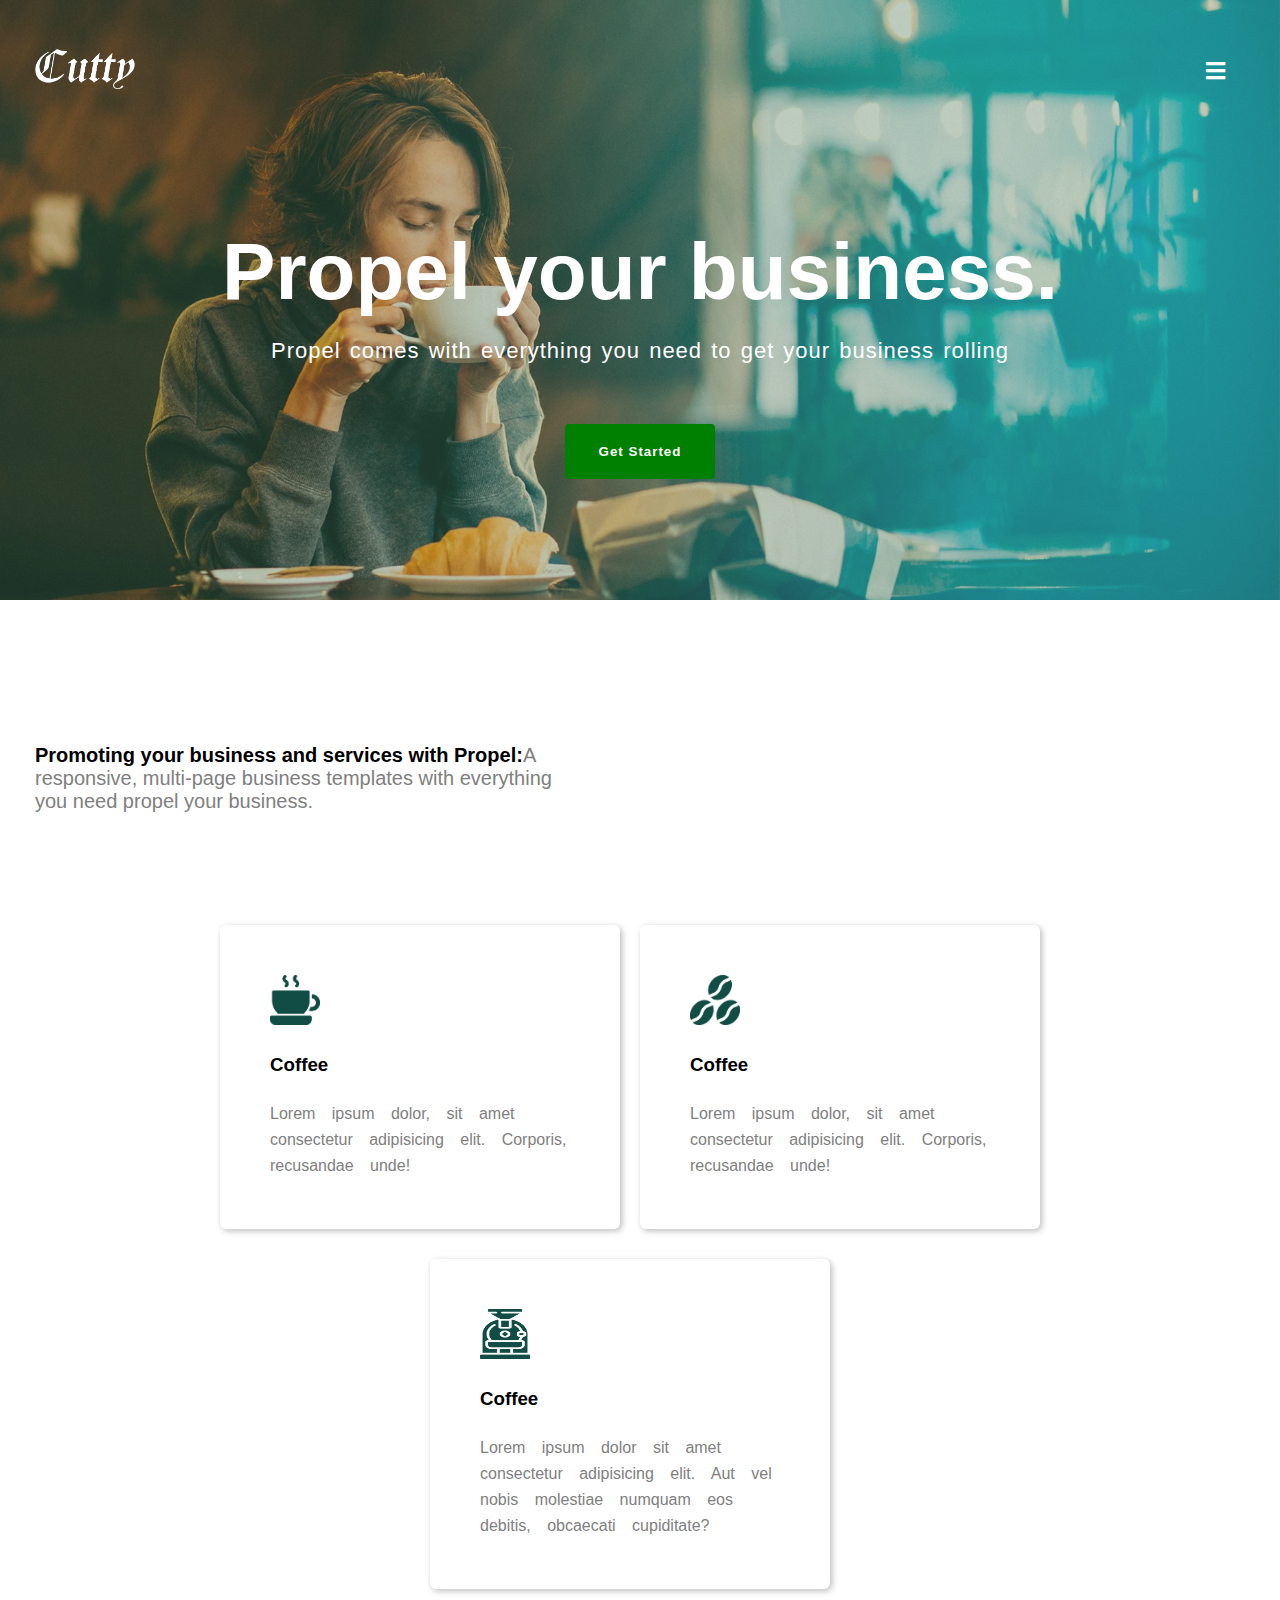
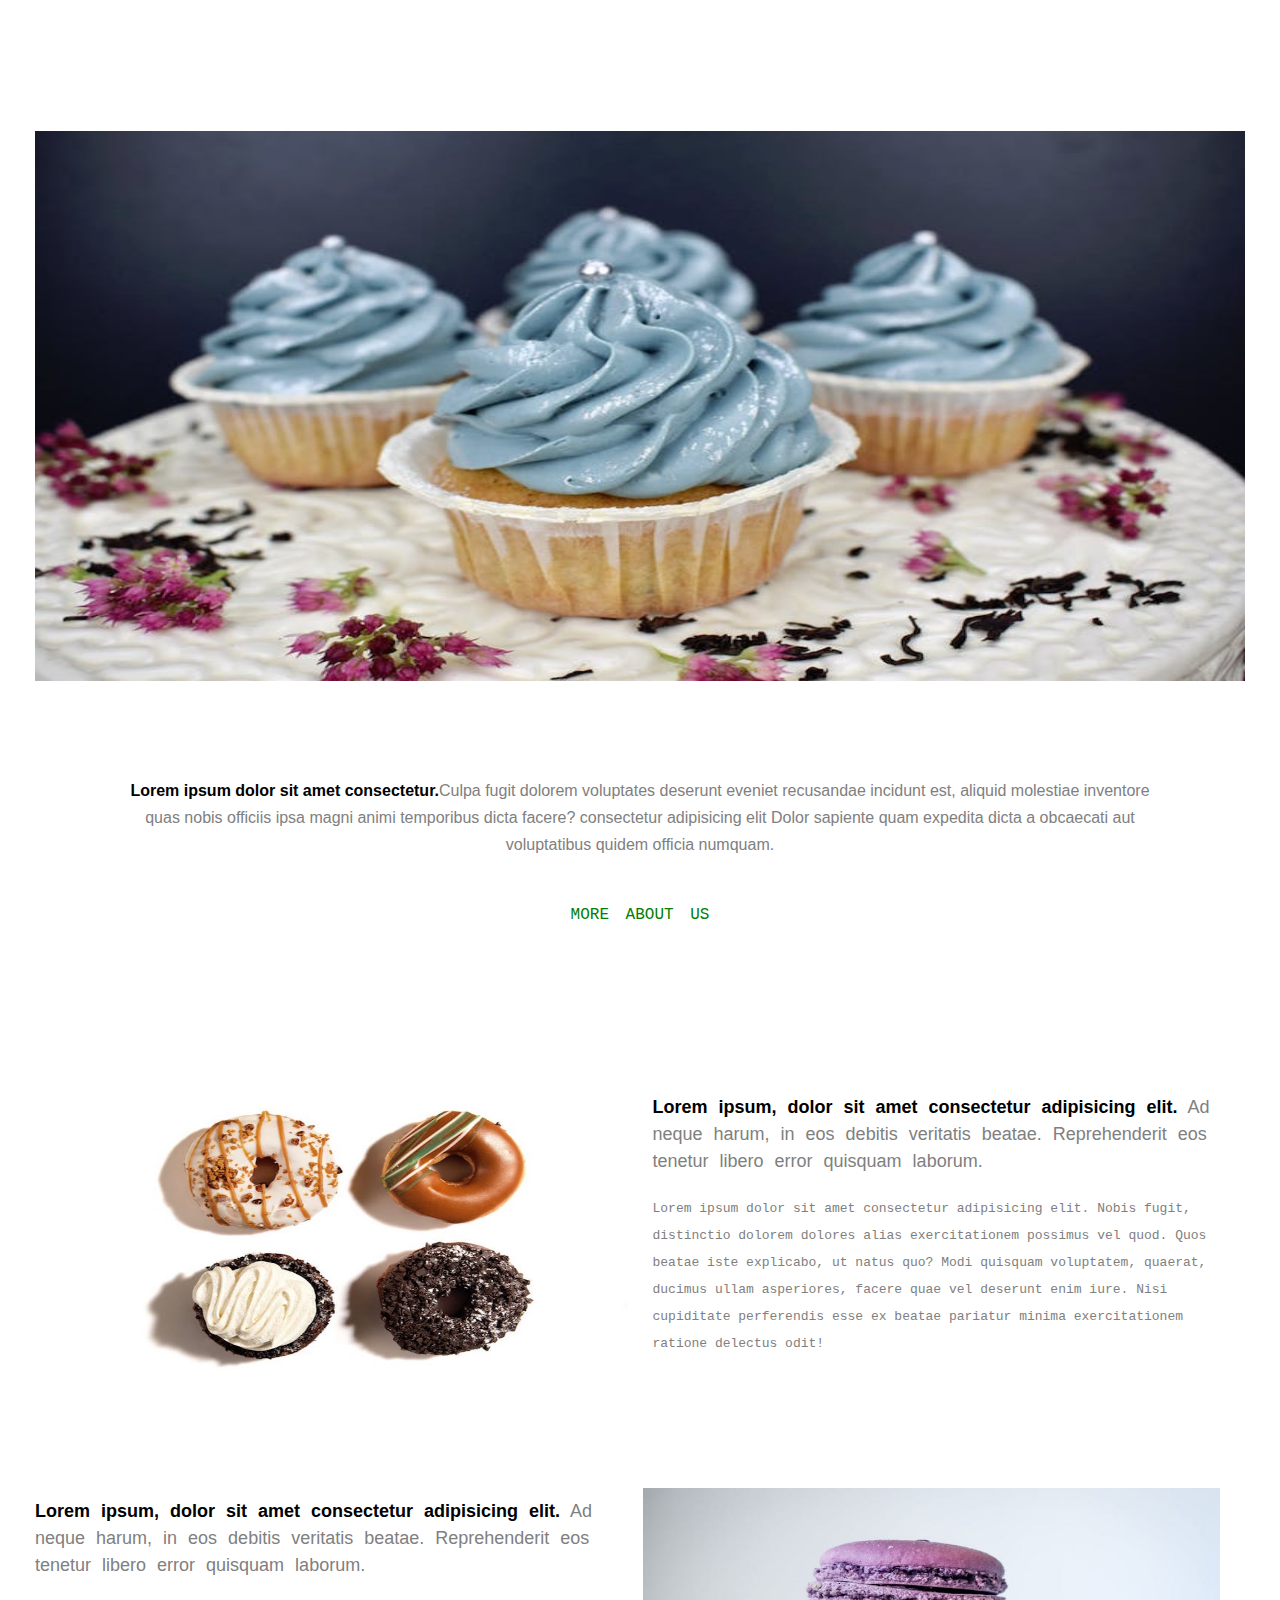
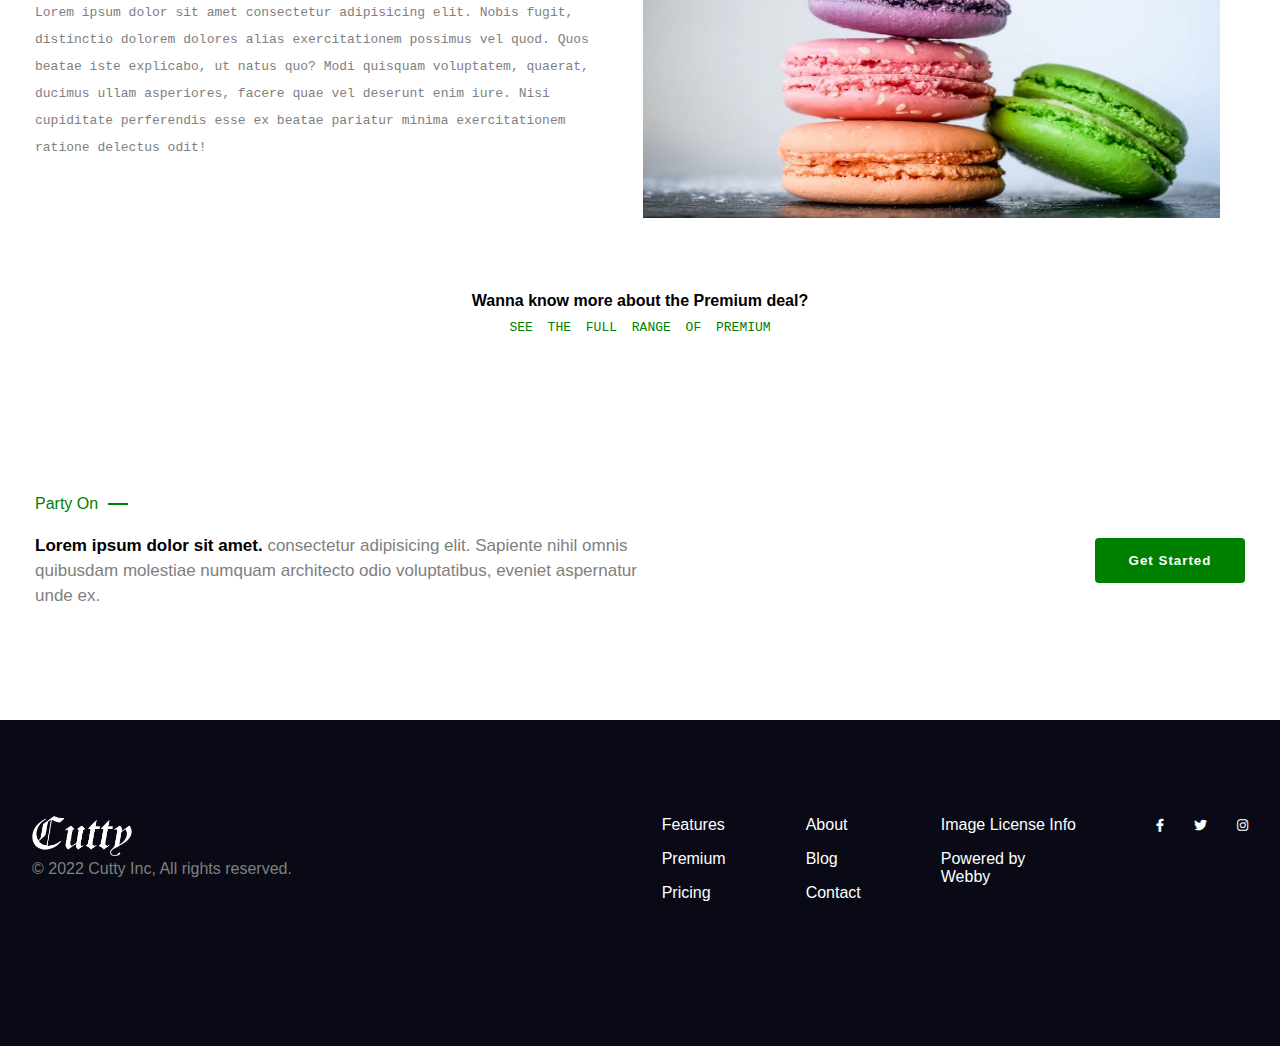
<file: index.html>
<!DOCTYPE html>
<html lang="en">
  <head>
    <meta charset="UTF-8" />
    <meta http-equiv="X-UA-Compatible" content="IE=edge" />
    <meta name="viewport" content="width=device-width, initial-scale=1.0" />
    <title>Cutty</title>
    <link
      rel="icon"
      href="Img/icons/icons8-restaurant-16.png"
      type="image/x-icon"
    />
    <link
      rel="stylesheet"
      href="https://cdnjs.cloudflare.com/ajax/libs/font-awesome/5.15.3/css/all.min.css
      "
    />
    <link rel="stylesheet" href="css/style.css" />
  </head>
  <body>
    <div class="page-container">
      <div class="menu-header-container">
        <div class="menu-header-content">
          <div class="menu-container">
            <div class="title">
              <a href="index.html"><img src="Img/cutty.png" alt="" /></a>
            </div>
            <div class="menu">
              <div class="hamburger">
                <i class="fas fa-bars bar"></i>
              </div>
              <ul class="menu-ul">
                <li><a href="feature.html">Features</a></li>
                <li><a href="#">Premium</a></li>
                <li><a href="#">Pricing</a></li>
                <li><a href="#">About</a></li>
                <li class="sign-in-cont">
                  <a href="#" class="sign-in">Sign in</a>
                </li>
              </ul>
            </div>
          </div>
          <div class="header">
            <div class="header-content">
              <p class="observer-p">Propel your business.</p>
              <p class="observer-p h-p">
                Propel comes with everything you need to get your business
                rolling
              </p>

              <button class="header-btn">Get Started</button>
            </div>
          </div>
        </div>
      </div>
      <div class="middle-content">
        <main class="after-header-txt">
          <p>
            <span> Promoting your business and services with Propel:</span>A
            responsive, multi-page business templates with everything you need
            propel your business.
          </p>
        </main>
        <div class="after-main-txt">
          <div class="content-main">
            <img src="Img/icons/s2.png" alt="" />
            <h3>Coffee</h3>
            <p>
              Lorem ipsum dolor, sit amet consectetur adipisicing elit.
              Corporis, recusandae unde!
            </p>
          </div>
          <div class="content-main">
            <img src="Img/icons/s1.png" alt="" />
            <h3>Coffee</h3>
            <p>
              Lorem ipsum dolor, sit amet consectetur adipisicing elit.
              Corporis, recusandae unde!
            </p>
          </div>
          <div class="content-main">
            <img src="Img/icons/s3.png" alt="" />
            <h3>Coffee</h3>
            <p>
              Lorem ipsum dolor sit amet consectetur adipisicing elit. Aut vel
              nobis molestiae numquam eos debitis, obcaecati cupiditate?
            </p>
          </div>
        </div>

        <div class="center-content">
          <div class="slide">
            <img src="Img/cupcake-3.jpeg" class="slider" alt="" />
            <img src="Img/cupcake-1.jpeg" class="slider" alt="" />
          </div>
          <div class="cc-txt">
            <p>
              <span>Lorem ipsum dolor sit amet consectetur.</span>Culpa fugit
              dolorem voluptates deserunt eveniet recusandae incidunt est,
              aliquid molestiae inventore quas nobis officiis ipsa magni animi
              temporibus dicta facere? consectetur adipisicing elit Dolor
              sapiente quam expedita dicta a obcaecati aut voluptatibus quidem
              officia numquam.
            </p>
            <a class="more">MORE ABOUT US</a>
          </div>
        </div>

        <div class="food-content">
          <div class="food-content-c">
            <div class="food-img-content">
              <img src="Img/doughnut-2.jpeg" alt="" />
            </div>
            <div class="food-txt-cont">
              <p>
                <span
                  >Lorem ipsum, dolor sit amet consectetur adipisicing
                  elit.</span
                >
                Ad neque harum, in eos debitis veritatis beatae. Reprehenderit
                eos tenetur libero error quisquam laborum.
              </p>
              <p>
                Lorem ipsum dolor sit amet consectetur adipisicing elit. Nobis
                fugit, distinctio dolorem dolores alias exercitationem possimus
                vel quod. Quos beatae iste explicabo, ut natus quo? Modi
                quisquam voluptatem, quaerat, ducimus ullam asperiores, facere
                quae vel deserunt enim iure. Nisi cupiditate perferendis esse ex
                beatae pariatur minima exercitationem ratione delectus odit!
              </p>
            </div>
          </div>
          <div class="food-content-c f-c-c">
            <div class="food-txt-cont">
              <p>
                <span
                  >Lorem ipsum, dolor sit amet consectetur adipisicing
                  elit.</span
                >
                Ad neque harum, in eos debitis veritatis beatae. Reprehenderit
                eos tenetur libero error quisquam laborum.
              </p>
              <p>
                Lorem ipsum dolor sit amet consectetur adipisicing elit. Nobis
                fugit, distinctio dolorem dolores alias exercitationem possimus
                vel quod. Quos beatae iste explicabo, ut natus quo? Modi
                quisquam voluptatem, quaerat, ducimus ullam asperiores, facere
                quae vel deserunt enim iure. Nisi cupiditate perferendis esse ex
                beatae pariatur minima exercitationem ratione delectus odit!
              </p>
            </div>
            <div class="food-img-content">
              <img src="Img/sweets-1.jpeg" alt="" />
            </div>
          </div>
          <div class="after-food-content-txt">
            <p>Wanna know more about the Premium deal?</p>
            <a class="more">SEE THE FULL RANGE OF PREMIUM</a>
          </div>
        </div>
        <div class="before-footer">
          <div class="f-b-footer">
            <p>Party On</p>
            <span></span>
          </div>
          <div class="s-b-footer">
            <p>
              <span>Lorem ipsum dolor sit amet.</span> consectetur adipisicing
              elit. Sapiente nihil omnis quibusdam molestiae numquam architecto
              odio voluptatibus, eveniet aspernatur unde ex.
            </p>

            <button class="second-btn">Get Started</button>
          </div>
        </div>
      </div>
      <footer class="footer">
        <div class="left-side-footer">
          <a href="index.html"><img src="Img/cutty.png" alt="" /></a>
          <p>&copy; 2022 Cutty Inc, All rights reserved.</p>
        </div>
        <div class="right-side-footer">
          <div class="nxt-foot n-f">
            <ul class="uls first">
              <li><a href="feature.html">Features</a></li>
              <li><a href="#">Premium</a></li>
              <li><a href="#">Pricing</a></li>
            </ul>
            <ul class="uls second">
              <li><a href="#">About</a></li>
              <li><a href="#">Blog</a></li>
              <li><a href="#">Contact</a></li>
            </ul>
          </div>

          <div class="nxt-foot">
            <ul class="uls third">
              <li><a href="">Image License Info</a></li>
              <li>
                <a
                  >Powered by <br />
                  Webby</a
                >
              </li>
            </ul>
            <ul class="icons">
              <li><i class="fab fa-facebook-f"></i></li>
              <li><i class="fab fa-twitter"></i></li>
              <li><i class="fab fa-instagram"></i></li>
            </ul>
          </div>
        </div>
      </footer>
    </div>
    <script src="js/app.js"></script>
  </body>
</html>
</file>
<file: css/style.css>
* {
  margin: 0;
  padding: 0;
  list-style-type: none;
  text-decoration: none;
  -webkit-box-sizing: border-box;
          box-sizing: border-box;
}

body {
  font-family: -apple-system, BlinkMacSystemFont, "Segoe UI", Roboto, Oxygen, Ubuntu, Cantarell, "Open Sans", "Helvetica Neue", sans-serif;
}

.observer-p.show {
  -webkit-animation: bottomToTop 1s;
          animation: bottomToTop 1s;
  opacity: 1;
}

.active {
  background-color: #114c45;
  border-radius: 5px;
}

.active-2 {
  height: 450px !important;
}

.sign-in {
  border: 1px solid #fff;
  border-radius: 5px;
  padding: 10px 0 !important;
  width: 100%;
  display: inline-block;
}

.sign-in-cont {
  width: 70%;
}

.menu-ul {
  display: -webkit-box;
  display: -ms-flexbox;
  display: flex;
  -webkit-box-orient: vertical;
  -webkit-box-direction: normal;
      -ms-flex-direction: column;
          flex-direction: column;
  -webkit-box-align: center;
      -ms-flex-align: center;
          align-items: center;
  -webkit-box-pack: space-evenly;
      -ms-flex-pack: space-evenly;
          justify-content: space-evenly;
  width: 100%;
  height: 0;
  overflow: hidden;
  -webkit-transition: 0.5s;
  transition: 0.5s;
  background-color: #114c45;
  position: absolute;
  z-index: 10;
  top: 7pc;
  left: 0;
}

.menu-ul li {
  text-align: center;
}

.menu-ul a {
  color: #fff;
  font-weight: bold;
  padding: 10px 40pc;
}

.menu-ul a:active {
  background-color: rgba(0, 140, 255, 0.1);
}

.m-h-c {
  width: 100%;
  height: 600px;
  color: #fff;
  background-color: #114c45;
}

.ham-menu {
  -webkit-box-shadow: 0 2px 7px black;
          box-shadow: 0 2px 7px black;
}

.menu-header-container {
  width: 100%;
  height: 600px;
  color: #fff;
  background-image: url(../Img/slider.jpg);
  background-size: cover;
}

.menu-header-container .menu-header-content {
  background-color: rgba(97, 150, 97, 0.3);
  width: 100%;
  height: 100%;
}

.menu-container {
  display: -webkit-box;
  display: -ms-flexbox;
  display: flex;
  -webkit-box-align: center;
      -ms-flex-align: center;
          align-items: center;
  -webkit-box-pack: justify;
      -ms-flex-pack: justify;
          justify-content: space-between;
  padding: 0 35px;
  padding-top: 40px;
}

.menu-container .title img {
  width: 100px;
}

.menu-container .menu i {
  font-size: 22px;
  cursor: pointer;
  padding: 20px;
}

.header {
  height: 500px;
  position: relative;
}

.header .header-content {
  height: 100%;
  display: -webkit-box;
  display: -ms-flexbox;
  display: flex;
  -webkit-box-orient: vertical;
  -webkit-box-direction: normal;
      -ms-flex-direction: column;
          flex-direction: column;
  -webkit-box-pack: center;
      -ms-flex-pack: center;
          justify-content: center;
  -webkit-box-align: center;
      -ms-flex-align: center;
          align-items: center;
  padding: 0 25px;
}

.header .header-content p {
  text-align: center;
  word-wrap: break-word;
}

.header .header-content p:first-child {
  font-size: 80px;
  font-weight: bold;
}

.header .header-content .h-p {
  word-spacing: 2px;
  margin-top: 20px;
  letter-spacing: 1px;
  font-size: 22px;
}

.header .header-content button {
  letter-spacing: 1px;
  color: #fff;
  font-weight: bold;
  padding: 20px;
  width: 150px;
  height: auto;
  background-color: green;
  border: unset;
  border-radius: 4px;
  margin-top: 60px;
  cursor: pointer;
}

.header .header-content button:hover {
  background-color: #2cb12c;
}

.features-header p:first-child {
  font-size: 7pc !important;
}

.features-header p:last-child {
  font-size: 25px;
  word-spacing: 4px;
  margin-top: 20px;
  letter-spacing: 2px;
}

.middle-content {
  padding: 0 35px;
}

.after-header-txt {
  width: 550px;
  padding: 9pc 0 0 0;
}

.after-header-txt p {
  font-size: 20px;
}

.after-header-txt span {
  font-weight: bold;
  color: #000;
}

.after-header-txt p:last-child {
  color: gray;
  font-weight: normal;
}

.after-main-txt {
  display: -webkit-box;
  display: -ms-flexbox;
  display: flex;
  -webkit-box-pack: center;
      -ms-flex-pack: center;
          justify-content: center;
  padding: 7pc 0;
  -ms-flex-wrap: wrap;
      flex-wrap: wrap;
}

.after-main-txt .content-main {
  -webkit-box-shadow: 2px 2px 6px #bcbcbc;
          box-shadow: 2px 2px 6px #bcbcbc;
  border-radius: 6px;
  width: 400px;
  height: auto;
  padding: 50px;
  margin: 0 20px 30px 0;
}

.after-main-txt .content-main img {
  width: 50px;
  height: 50px;
}

.after-main-txt .content-main h3 {
  margin: 25px 0;
}

.after-main-txt .content-main p {
  word-spacing: 12px;
  line-height: 26px;
  color: gray;
}

.after-main-txt-2 {
  padding: 2pc 0 0 0 !important;
  -ms-flex-wrap: nowrap !important;
      flex-wrap: nowrap !important;
}

.after-main-txt-2 .content-main-2 {
  width: 50%;
}

.amt2 {
  padding-bottom: 6pc !important;
}

.center-line {
  width: 100%;
  height: 2px;
  border: unset;
  background-color: #dedede;
  margin-bottom: 6pc;
}

.center-content {
  display: -webkit-box;
  display: -ms-flexbox;
  display: flex;
  -webkit-box-orient: vertical;
  -webkit-box-direction: normal;
      -ms-flex-direction: column;
          flex-direction: column;
  -webkit-box-align: center;
      -ms-flex-align: center;
          align-items: center;
  width: 100%;
}

.slide {
  width: 100%;
  height: 550px;
  margin-bottom: 6pc;
  overflow: hidden;
}

.slide img {
  width: 100%;
  height: 100%;
  -webkit-animation: fade-in 0.5s;
          animation: fade-in 0.5s;
}

.cc-txt {
  width: 87%;
  display: -webkit-box;
  display: -ms-flexbox;
  display: flex;
  -webkit-box-orient: vertical;
  -webkit-box-direction: normal;
      -ms-flex-direction: column;
          flex-direction: column;
  -webkit-box-align: center;
      -ms-flex-align: center;
          align-items: center;
  text-align: center;
  word-wrap: break-word;
}

.cc-txt span {
  font-weight: bold;
  color: #000;
}

.cc-txt p {
  color: gray;
  text-align: center;
  line-height: 27px;
  margin-bottom: 3pc;
}

.cc-txt a {
  margin-bottom: 10pc;
}

.more {
  font-family: Consolas, "Courier New", monospace;
  color: green;
  cursor: pointer;
  word-spacing: 7px;
}

.food-content .food-content-c {
  display: -webkit-box;
  display: -ms-flexbox;
  display: flex;
  width: 100%;
  margin-bottom: 70px;
}

.food-content .food-content-c .food-img-content {
  width: 50%;
  margin-right: 25px;
}

.food-content .food-content-c .food-img-content img {
  width: 100%;
  height: 330px;
}

.food-content .food-content-c .food-txt-cont {
  width: 50%;
  margin-top: 10px;
}

.food-content .food-content-c .food-txt-cont p:first-child {
  font-size: 18px;
  word-spacing: 6px;
  margin-bottom: 20px;
}

.food-content .food-content-c .food-txt-cont p:last-child {
  font-family: monospace;
}

.food-content .food-content-c .food-txt-cont p {
  font-weight: normal;
  color: gray;
  line-height: 27px;
}

.food-content .food-content-c .food-txt-cont p span {
  color: #000;
  font-weight: bold;
}

.food-content .f-c-c .food-txt-cont {
  margin-right: 30px;
}

.food-content .after-food-content-txt {
  display: -webkit-box;
  display: -ms-flexbox;
  display: flex;
  -webkit-box-orient: vertical;
  -webkit-box-direction: normal;
      -ms-flex-direction: column;
          flex-direction: column;
  -webkit-box-align: center;
      -ms-flex-align: center;
          align-items: center;
  margin-bottom: 10pc;
}

.food-content .after-food-content-txt p {
  font-weight: 600;
  margin-bottom: 10px;
  text-align: center;
}

.food-content .after-food-content-txt a {
  font-size: 13px;
}

.imgg {
  position: relative;
  width: 100%;
  height: 550px;
}

.imgg img {
  width: 100%;
  height: 100%;
}

.imgg .imgg-content {
  position: absolute;
  top: 5pc;
  right: 2pc;
  z-index: 20;
  width: 300px;
  height: auto;
  padding: 40px;
  background-color: #2ea52e;
  color: #fff;
  font-size: 17px;
}

.imgg .imgg-content .imgg-txt {
  display: -webkit-box;
  display: -ms-flexbox;
  display: flex;
  -webkit-box-align: center;
      -ms-flex-align: center;
          align-items: center;
  color: #fff;
  margin-bottom: 20px;
}

.imgg .imgg-content .imgg-txt span {
  margin-left: 15px;
  width: 20px;
  height: 2px;
  background-color: #fff;
}

.imgg .imgg-content .pp {
  margin-bottom: 40px;
  line-height: 25px;
}

.imgg .imgg-content span {
  font-weight: bold;
  color: #fff;
}

.imgg .imgg-content button {
  letter-spacing: 1px;
  color: #000;
  font-weight: bold;
  padding: 15px;
  width: 150px;
  height: auto;
  background-color: #fff;
  border: unset;
  border-radius: 4px;
  cursor: pointer;
}

.imgg .imgg-content button:hover {
  background-color: #e4e4e4;
}

.bf-2 {
  margin-top: 6pc;
  padding: 0 35px;
}

.before-footer .f-b-footer {
  display: -webkit-box;
  display: -ms-flexbox;
  display: flex;
  color: green;
  -webkit-box-align: center;
      -ms-flex-align: center;
          align-items: center;
}

.before-footer .f-b-footer p {
  margin-right: 10px;
}

.before-footer .f-b-footer span {
  width: 20px;
  height: 2px;
  background-color: green;
}

.before-footer .s-b-footer {
  display: -webkit-box;
  display: -ms-flexbox;
  display: flex;
  -webkit-box-align: center;
      -ms-flex-align: center;
          align-items: center;
  -webkit-box-pack: justify;
      -ms-flex-pack: justify;
          justify-content: space-between;
  margin-bottom: 7pc;
}

.before-footer .s-b-footer p {
  margin-top: 20px;
  width: 50%;
  color: gray;
  font-size: 17px;
  line-height: 25px;
}

.before-footer .s-b-footer p span {
  font-weight: bold;
  color: #000;
}

.before-footer .s-b-footer button {
  letter-spacing: 1px;
  color: #fff;
  font-weight: bold;
  padding: 15px;
  width: 150px;
  height: auto;
  background-color: green;
  border: unset;
  border-radius: 4px;
  cursor: pointer;
}

.before-footer .s-b-footer button:hover {
  background-color: #2cb12c;
}

.footer {
  padding: 6pc 2pc 8pc 2pc;
  background-color: #090a15;
  color: #fff;
  display: -webkit-box;
  display: -ms-flexbox;
  display: flex;
  -webkit-box-pack: justify;
      -ms-flex-pack: justify;
          justify-content: space-between;
}

.footer .left-side-footer {
  margin-right: 30px;
  word-wrap: break-word;
}

.footer .left-side-footer img {
  width: 100px;
}

.footer .left-side-footer p {
  color: gray;
}

.footer .right-side-footer {
  display: -webkit-box;
  display: -ms-flexbox;
  display: flex;
}

.footer .right-side-footer .nxt-foot {
  display: -webkit-box;
  display: -ms-flexbox;
  display: flex;
}

.footer .right-side-footer .uls {
  margin-right: 5pc;
}

.footer .right-side-footer .uls li {
  margin-bottom: 1pc;
}

.footer .right-side-footer a {
  color: #fff;
}

.footer .right-side-footer .icons {
  display: -webkit-box;
  display: -ms-flexbox;
  display: flex;
}

.footer .right-side-footer .icons i {
  font-size: 13px;
  cursor: pointer;
}

.footer .right-side-footer .icons li:nth-child(2) {
  margin: 0 30px;
}

@-webkit-keyframes bottomToTop {
  0% {
    -webkit-transform: translateY(55px);
            transform: translateY(55px);
    opacity: 0;
  }
  100% {
    -webkit-transform: translateY(0);
            transform: translateY(0);
    opacity: 1;
  }
}

@keyframes bottomToTop {
  0% {
    -webkit-transform: translateY(55px);
            transform: translateY(55px);
    opacity: 0;
  }
  100% {
    -webkit-transform: translateY(0);
            transform: translateY(0);
    opacity: 1;
  }
}

@-webkit-keyframes fade-in {
  0% {
    opacity: 0;
  }
  100% {
    opacity: 1;
  }
}

@keyframes fade-in {
  0% {
    opacity: 0;
  }
  100% {
    opacity: 1;
  }
}

@media screen and (max-width: 850px) {
  .food-content-c {
    -webkit-box-orient: vertical;
    -webkit-box-direction: normal;
        -ms-flex-direction: column;
            flex-direction: column;
    -webkit-box-align: center;
        -ms-flex-align: center;
            align-items: center;
  }
  .food-content-c .food-img-content {
    width: 90% !important;
    margin-right: 0 !important;
  }
  .food-content-c .food-txt-cont {
    width: 80% !important;
    margin: 50px 0 !important;
  }
  .f-c-c {
    -webkit-box-orient: vertical;
    -webkit-box-direction: reverse;
        -ms-flex-direction: column-reverse;
            flex-direction: column-reverse;
  }
}

@media screen and (max-width: 700px) {
  .right-side-footer {
    -webkit-box-orient: vertical;
    -webkit-box-direction: normal;
        -ms-flex-direction: column;
            flex-direction: column;
  }
  .after-main-txt-2 {
    -ms-flex-wrap: wrap !important;
        flex-wrap: wrap !important;
  }
  .after-main-txt-2 .content-main-2 {
    width: 400px;
  }
}

@media screen and (max-width: 600px) {
  .after-header-txt {
    width: 100%;
  }
  .after-header-txt span {
    font-weight: bold;
    color: #000;
  }
  .slide {
    height: 20vh;
  }
  .s-b-footer {
    -webkit-box-orient: vertical;
    -webkit-box-direction: normal;
        -ms-flex-direction: column;
            flex-direction: column;
    width: 100% !important;
  }
  .s-b-footer p {
    width: 95% !important;
    text-align: center;
    margin-bottom: 20px;
  }
}

@media screen and (max-width: 550px) {
  .footer {
    -webkit-box-orient: vertical;
    -webkit-box-direction: normal;
        -ms-flex-direction: column;
            flex-direction: column;
    -webkit-box-align: center;
        -ms-flex-align: center;
            align-items: center;
  }
  .footer .left-side-footer {
    margin-bottom: 30px;
  }
  .footer .right-side-footer {
    -webkit-box-align: start;
        -ms-flex-align: start;
            align-items: flex-start;
    word-wrap: break-word;
  }
  .footer .right-side-footer .uls {
    margin-right: 10px;
  }
  .footer .n-f .uls {
    margin-right: 5pc !important;
  }
}

@media screen and (max-width: 500px) {
  .header-content p:first-child {
    font-size: 50px !important;
  }
}
/*# sourceMappingURL=style.css.map */
</file>
